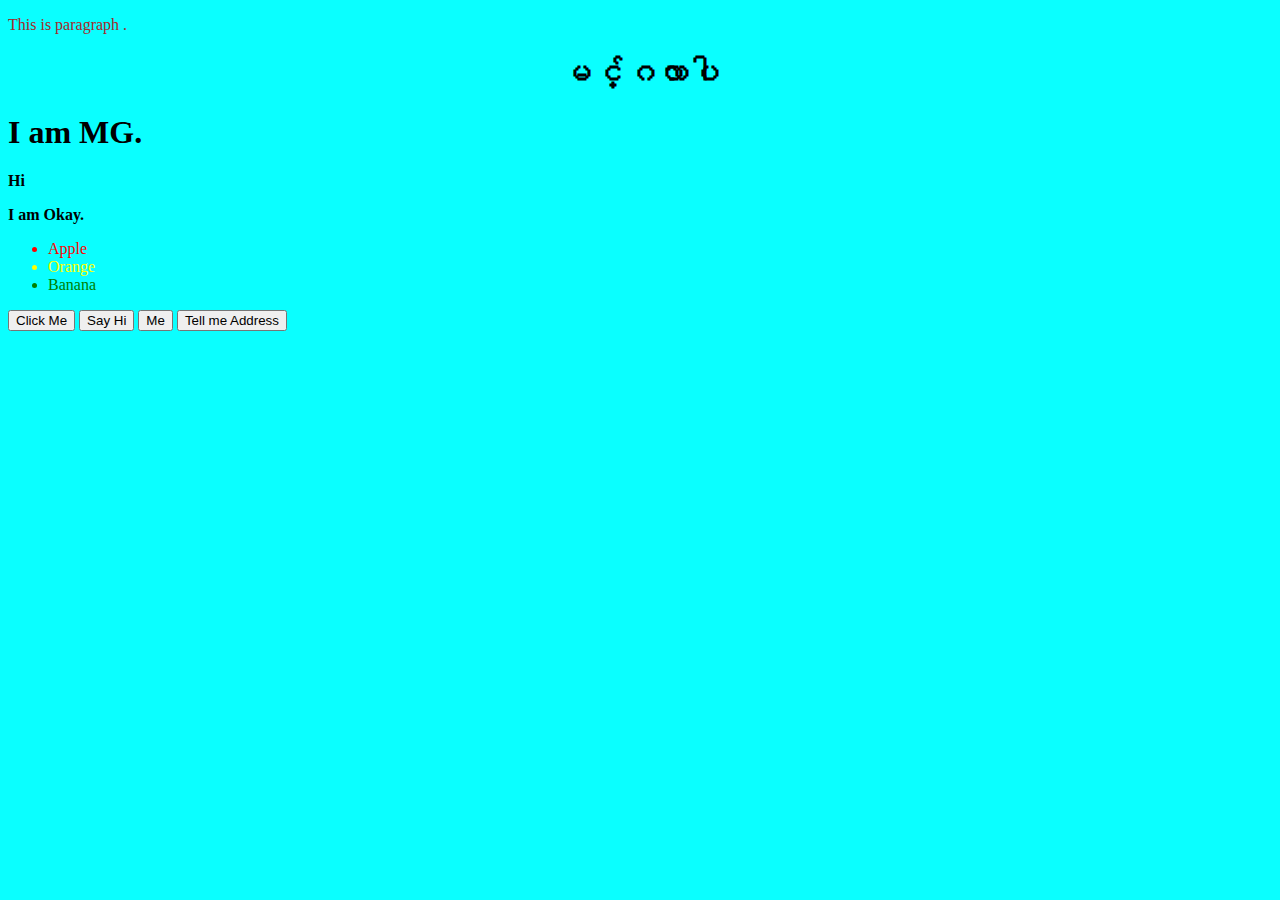
<file: Web2Fumdamentals/index.html>
<!DOCTYPE html>
<html lang="en">
  <head>
    <meta charset="UTF-8" />
    <meta name="viewport" content="width=device-width, initial-scale=1.0" />
    <title>My Page</title>
    <link rel="stylesheet" href="css/myStyle.css" />
    <script src="js/index.js"></script>
  </head>
  <body>
    <p style="color: brown">This is paragraph .</p>
    <h1>မင်္ဂလာပါ</h1>
    <h1 id="myName">I am MG.</h1>
    <p class="it-me">Hi</p>
    <div class="it-me">I am Okay.</div>
    <ul>
      <li class="fruitColor" id="a">Apple</li>
      <li class="o">Orange</li>
      <li class="b">Banana</li>
    </ul>
    <button onclick="return alert('Hi');">Click Me</button>
    <button onclick="SayHi();">Say Hi</button>
    <button onclick="SayHi();">Me</button>
    <button onclick="tellMeCurrentAddress()">Tell me Address</button>
  </body>
</html>
</file>
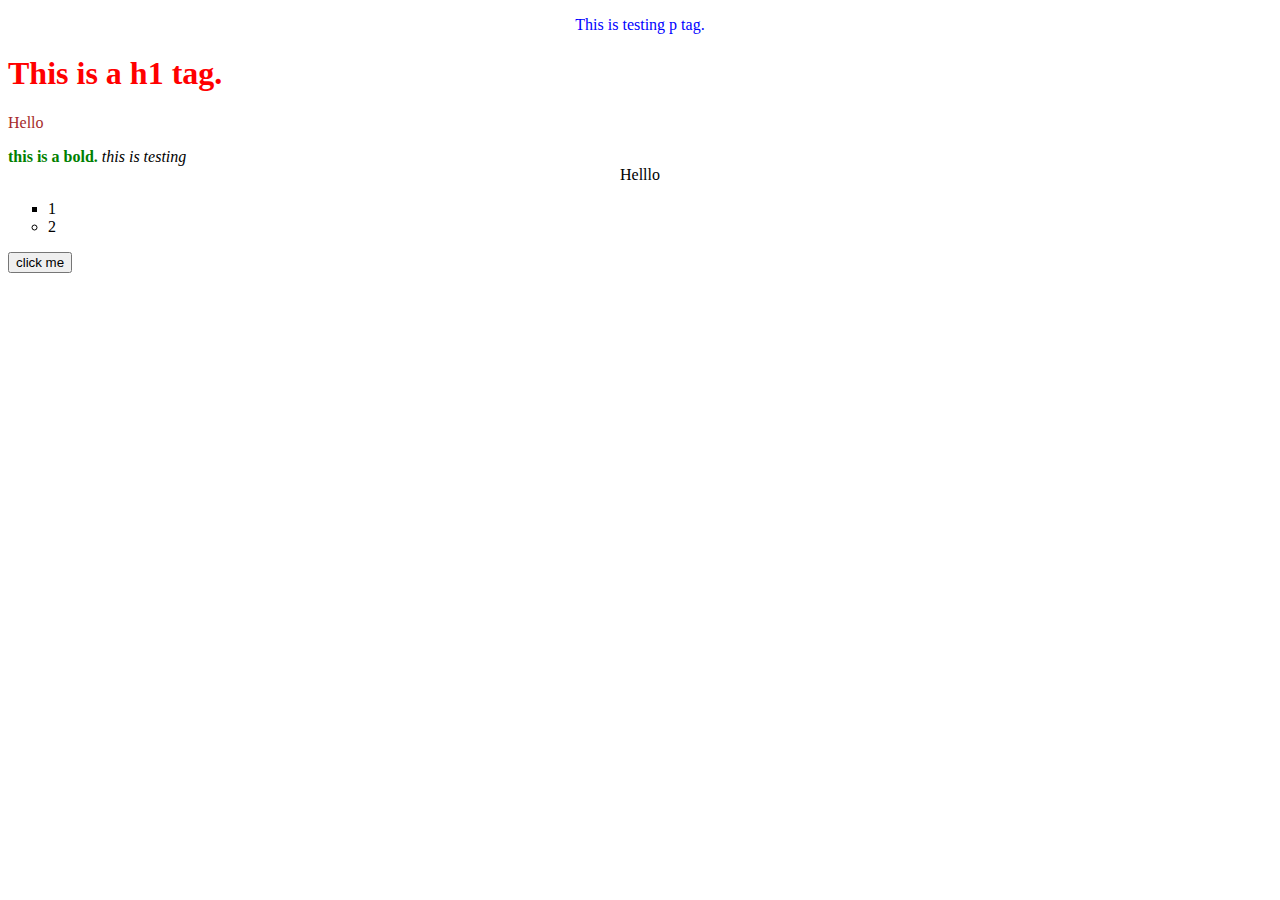
<file: WebFundamentals/index.html>
<!DOCTYPE html>
<html lang="en">

<head>
    <meta charset="UTF-8">
    <meta name="viewport" content="width=device-width, initial-scale=1.0">
    <title>A web page</title>
    <link rel="stylesheet" href="css/mystyle.css">
    <script src="js/index.js"></script>
</head>

<body>
    <p style="color:blue;text-align:center;">This is testing p tag.</p>
    <h1>This is a h1 tag.</h1>
    <p id="myP">Hello</p>
    <b class="me-ok">this is a bold.</b>
    <i>this is testing</i>
    <div>Helllo</div>
    <ul>
        <li>1</li>
        <li class="me">2</li>
    </ul>
    <button onclick="sayHi()">click me</button>
</body>

</html>
</file>
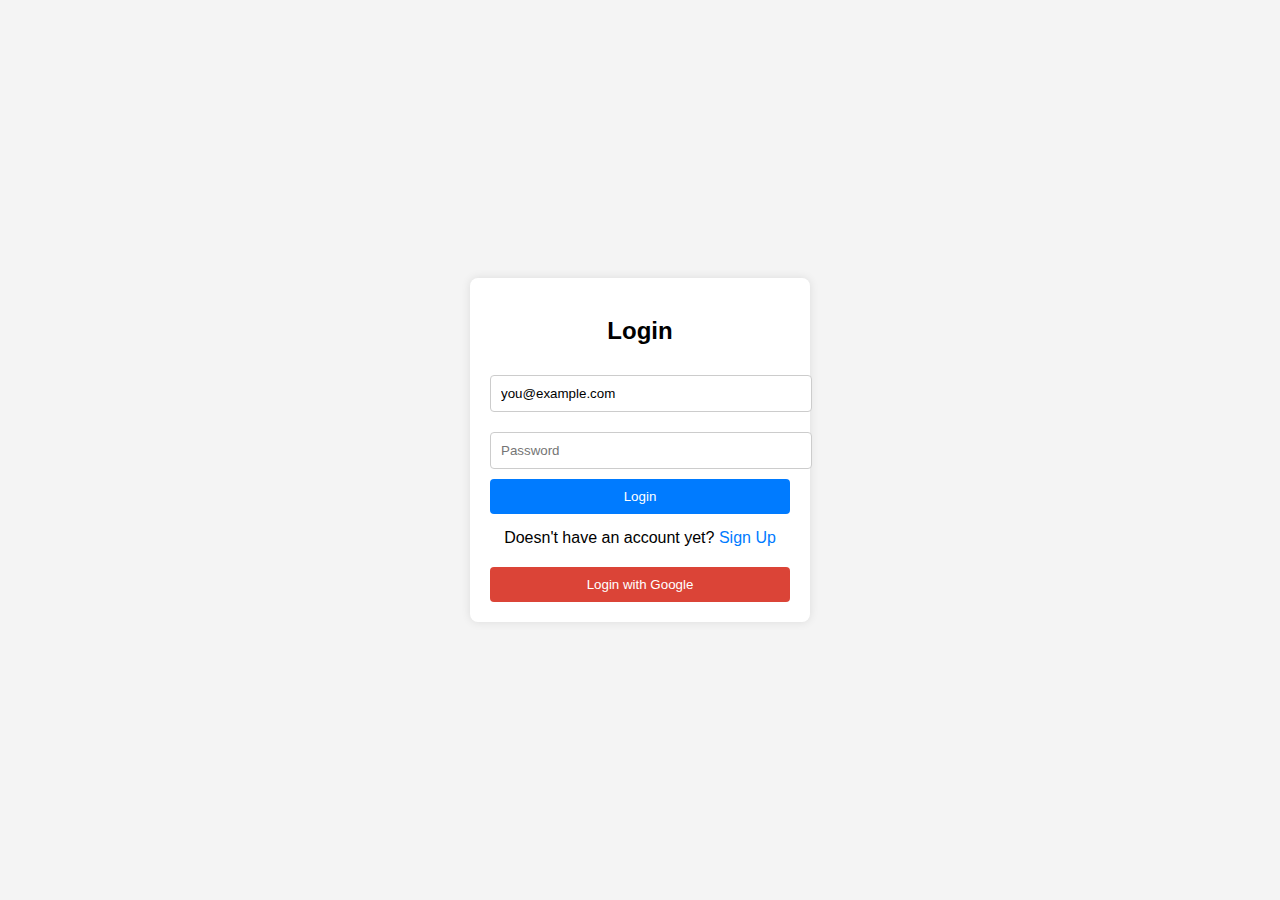
<file: WebFundamentals/login.html>
<!DOCTYPE html>
<html lang="en">
  <head>
    <meta charset="UTF-8" />
    <meta name="viewport" content="width=device-width, initial-scale=1.0" />
    <title>Login Page</title>
    <style>
      body {
        font-family: Arial, sans-serif;
        background-color: #f4f4f4;
        display: flex;
        justify-content: center;
        align-items: center;
        height: 100vh;
        margin: 0;
      }
      .login-container {
        background-color: white;
        padding: 20px;
        border-radius: 8px;
        box-shadow: 0 0 10px rgba(0, 0, 0, 0.1);
        width: 300px;
        text-align: center;
      }
      .login-container h2 {
        margin-bottom: 20px;
      }
      .login-container input[type="email"],
      .login-container input[type="password"] {
        width: 100%;
        padding: 10px;
        margin: 10px 0;
        border: 1px solid #ccc;
        border-radius: 4px;
      }
      .login-container input[type="submit"] {
        width: 100%;
        padding: 10px;
        background-color: #007bff;
        border: none;
        border-radius: 4px;
        color: white;
        cursor: pointer;
      }
      .login-container input[type="submit"]:hover {
        background-color: #0056b3;
      }
      .signup-link {
        margin-top: 15px;
      }
      .signup-link a {
        color: #007bff;
        text-decoration: none;
      }
      .google-login {
        margin-top: 20px;
      }
      .google-login button {
        width: 100%;
        padding: 10px;
        background-color: #db4437;
        border: none;
        border-radius: 4px;
        color: white;
        cursor: pointer;
      }
      .google-login button:hover {
        background-color: #21c25f;
      }
    </style>
  </head>
  <body>
    <div class="login-container">
      <h2>Login</h2>
      <form>
        <input
          type="email"
          placeholder="Email Address"
          value="you@example.com"
          required
        />
        <input type="password" placeholder="Password" required />
        <input type="submit" value="Login" />
      </form>
      <div class="signup-link">
        Doesn't have an account yet? <a href="#">Sign Up</a>
      </div>
      <div class="google-login">
        <button type="button">Login with Google</button>
      </div>
    </div>
  </body>
</html>
</file>
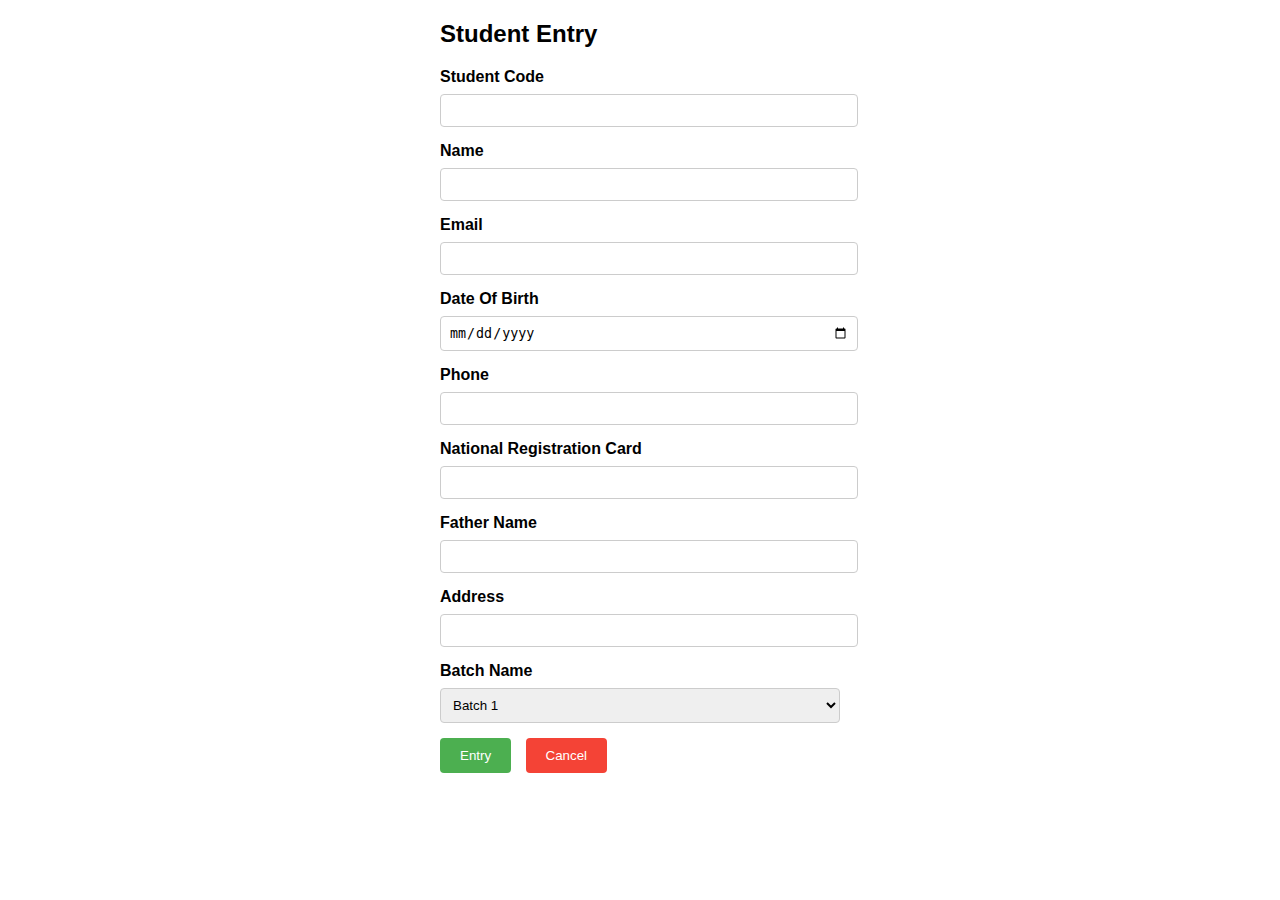
<file: WebFundamentals/registration.html>
<!DOCTYPE html>
<html lang="en">
<head>
    <meta charset="UTF-8">
    <meta name="viewport" content="width=device-width, initial-scale=1.0">
    <title>Student Entry Form</title>
    <style>
        body {
            font-family: Arial, sans-serif;
            margin: 20px;
        }
        .form-container {
            max-width: 400px;
            margin: auto;
        }
        .form-container label {
            display: block;
            margin-bottom: 8px;
            font-weight: bold;
        }
        .form-container input[type="text"],
        .form-container input[type="email"],
        .form-container input[type="date"],
        .form-container select,
        .form-container input[type="tel"] {
            width: 100%;
            padding: 8px;
            margin-bottom: 15px;
            border: 1px solid #ccc;
            border-radius: 4px;
        }
        .form-container input[type="submit"],
        .form-container input[type="button"] {
            padding: 10px 20px;
            border: none;
            border-radius: 4px;
            cursor: pointer;
            margin-right: 10px;
        }
        .form-container input[type="submit"] {
            background-color: #4CAF50;
            color: white;
        }
        .form-container input[type="button"] {
            background-color: #f44336;
            color: white;
        }
        .form-container input.btn-success{
            background-color: #4CAF50;
            color: white;
        }
    </style>
    <script src="js/registration.js"></script>
</head>
<body>

<div class="form-container">
    <h2>Student Entry</h2>
    <form>
        <label for="studentCode">Student Code</label>
        <input type="text" id="studentCode" name="studentCode">

        <label for="studentName">Name</label>
        <input type="text" id="studentName" name="studentName">

        <label for="studentEmail">Email</label>
        <input type="email" id="studentEmail" name="studentEmail">

        <label for="dob">Date Of Birth</label>
        <input type="date" id="dob" name="dob">

        <label for="studentPhone">Phone</label>
        <input type="tel" id="studentPhone" name="studentPhone">

        <label for="studentNRC">National Registration Card</label>
        <input type="text" id="studentNRC" name="studentNRC">

        <label for="fatherName">Father Name</label>
        <input type="text" id="fatherName" name="fatherName">

        <label for="address">Address</label>
        <input type="text" id="address" name="address">

        <label for="batchName">Batch Name</label>
       <select id="batchName" name="batchName">
            <option value="1">Batch 1</option>
            <option value="2">Batch 2</option>
            <option value="3">Batch 3</option>
            <option value="4">Batch 4</option>
        <input type="button" class="btn-success" value="Entry" onclick="entryProcess();">
        <input type="button" value="Cancel">
    </form>
</div>

</body>
</html>
</file>
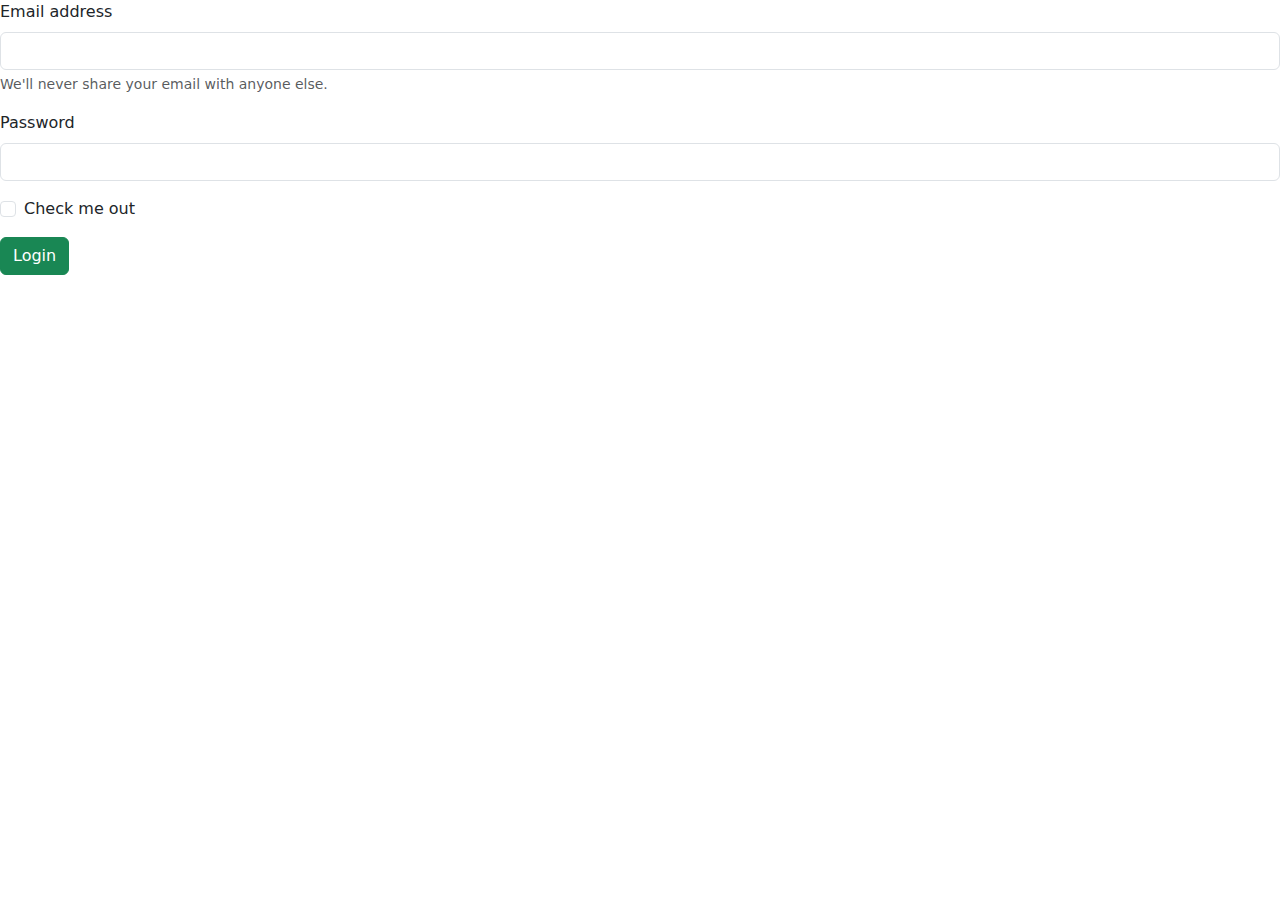
<file: WebSiteLayout/login.html>
<!DOCTYPE html>
<html lang="en">
  <head>
    <meta charset="UTF-8" />
    <meta name="viewport" content="width=device-width, initial-scale=1.0" />
    <title>login</title>
    <link
      href="https://cdn.jsdelivr.net/npm/bootstrap@5.3.3/dist/css/bootstrap.min.css"
      rel="stylesheet"
      integrity="sha384-QWTKZyjpPEjISv5WaRU9OFeRpok6YctnYmDr5pNlyT2bRjXh0JMhjY6hW+ALEwIH"
      crossorigin="anonymous"
    />
    <script
      src="https://cdn.jsdelivr.net/npm/bootstrap@5.3.3/dist/js/bootstrap.bundle.min.js"
      integrity="sha384-YvpcrYf0tY3lHB60NNkmXc5s9fDVZLESaAA55NDzOxhy9GkcIdslK1eN7N6jIeHz"
      crossorigin="anonymous"
    ></script>
    <script
      src="https://code.jquery.com/jquery-3.7.1.min.js"
      integrity="sha256-/JqT3SQfawRcv/BIHPThkBvs0OEvtFFmqPF/lYI/Cxo="
      crossorigin="anonymous"
    ></script>
  </head>
  <body>
    <form>
      <div class="mb-3">
        <label class="form-label">Email address</label>
        <input type="email" class="form-control" id="txtEmail" />
        <div id="emailHelp" class="form-text">
          We'll never share your email with anyone else.
        </div>
      </div>
      <div class="mb-3">
        <label class="form-label">Password</label>
        <input type="password" class="form-control" />
      </div>
      <div class="mb-3 form-check">
        <input type="checkbox" class="form-check-input" />
        <label class="form-check-label">Check me out</label>
      </div>
      <button type="submit" class="btn btn-success" id="btnLogin">Login</button>
    </form>
    <script>
      $("#btnLogin").on("click", function () {
        var email = $("#txtEmail").val();
        alert("Hi" + email);
      });
    </script>
  </body>
</html>
</file>
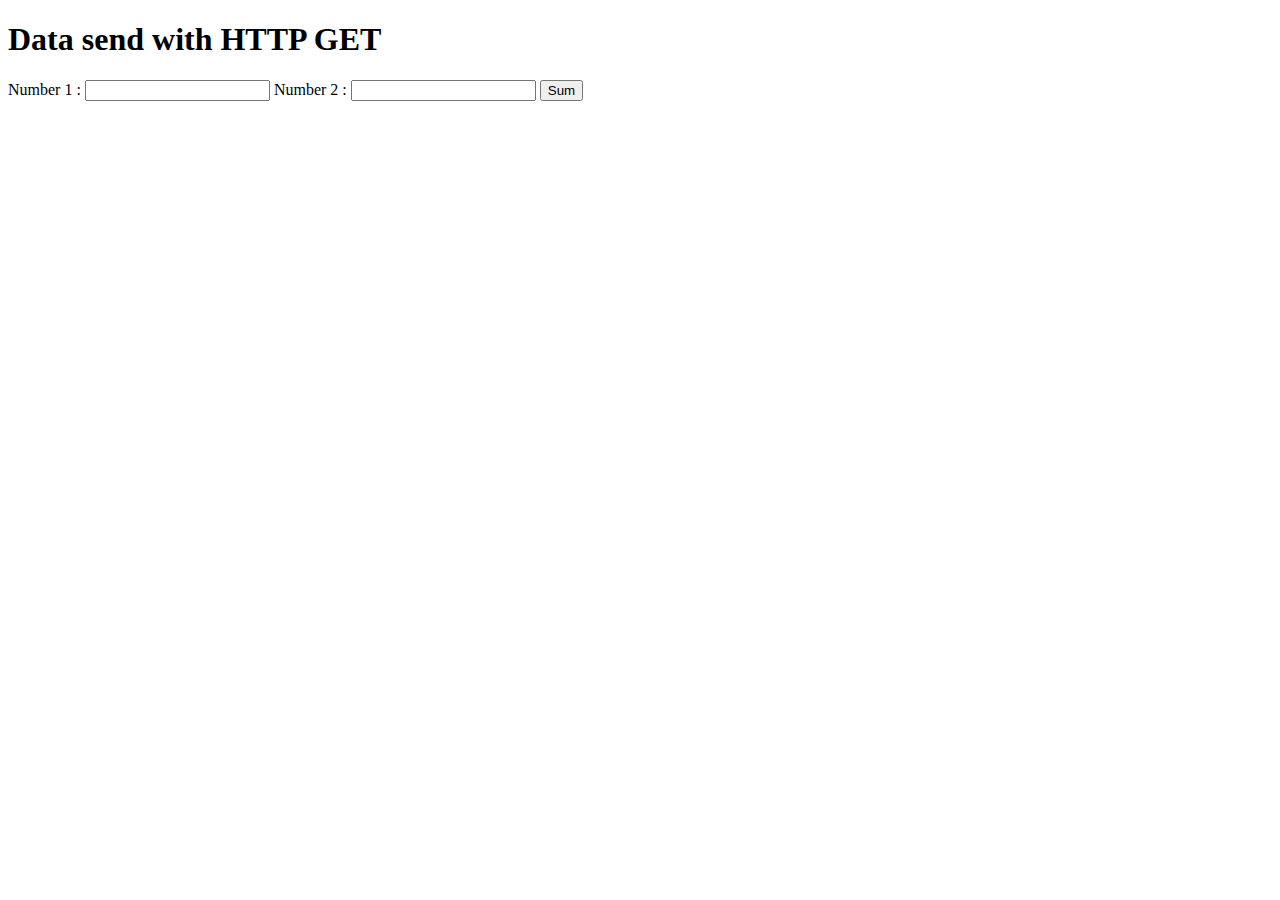
<file: FirstMVC/FirstMVC/wwwroot/files/TestHttpGet.html>
﻿<!DOCTYPE html>
<html>
<head>
    <meta charset="utf-8" />
    <title></title>
</head>
<body>
    <h1>Data send with HTTP GET</h1>
    <form action="https://localhost:7000/calculator/getsum" method="get">
        Number 1 : <input type="number" name="n1" />
        Number 2 : <input type="number" name="n2" />
        <button type="submit">Sum</button>
    </form>
</body>
</html>
</file>
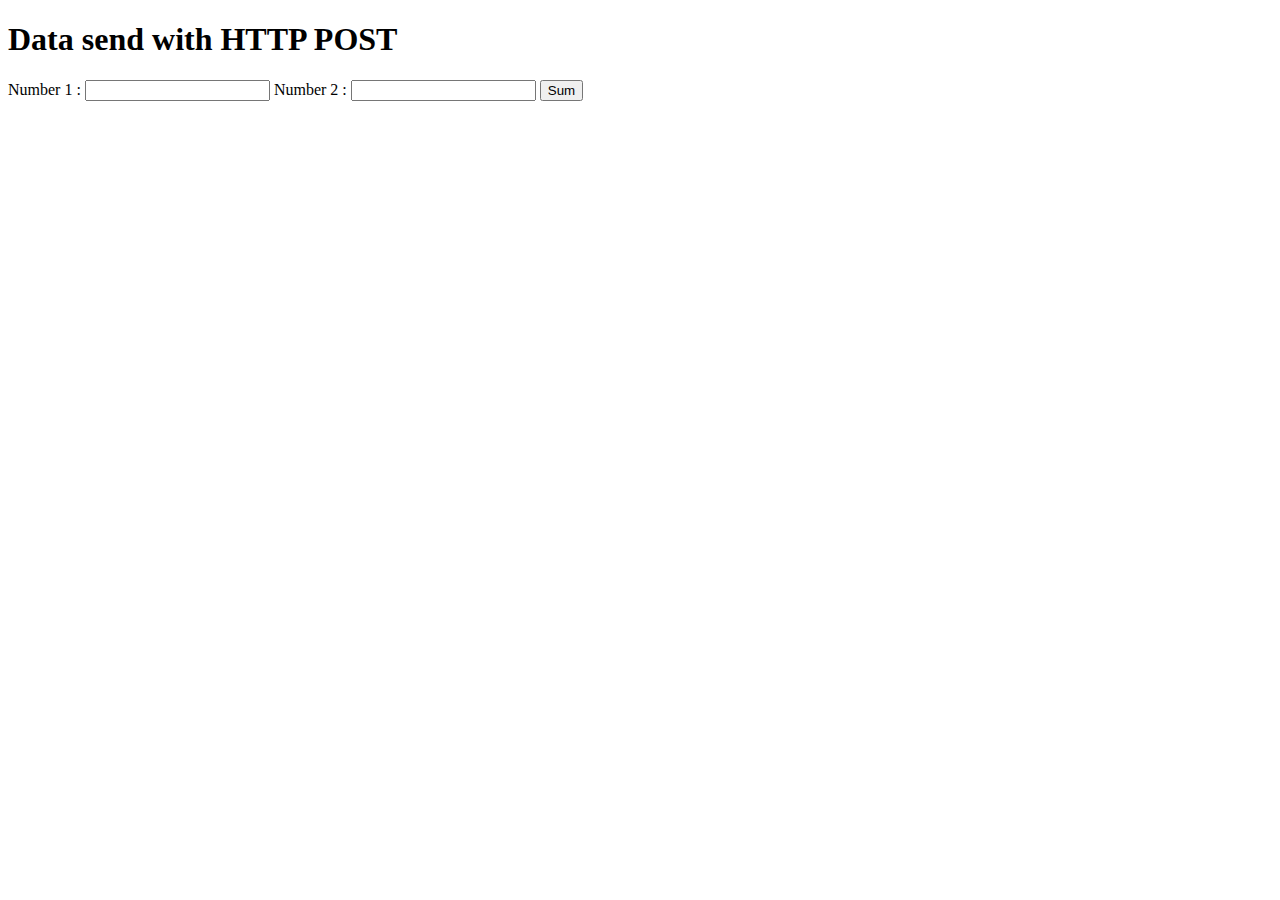
<file: FirstMVC/FirstMVC/wwwroot/files/TestHttpPost.html>
﻿<!DOCTYPE html>
<html>
<head>
    <meta charset="utf-8" />
    <title></title>
</head>
<body>
    <h1>Data send with HTTP POST</h1>
    <form action="https://localhost:7000/calculator/postsum" method="post">
        Number 1 : <input type="number" name="n1" />
        Number 2 : <input type="number" name="n2" />
        <button type="submit">Sum</button>
    </form>
</body>
</html>
</file>
<file: Web2Fumdamentals/css/myStyle.css>
h1 {
  text-align: center;
}
#myName {
  text-align: left;
}
.it-me {
  font-weight: bold;
}
.fruitColor {
  color: red;
}
ul li.b {
  color: green;
}
ul li.o {
  color: yellow;
}
body {
  background-color: #0affff;
}
</file>
<file: WebFundamentals/css/mystyle.css>
h1 {
    color: red;
}

#myP {
    color: brown;
}

.me-ok {
    color: green;
}

i,
div {
    text-align: center;
}

ul li{
    list-style: square;
}
ul li.me{
    list-style: circle;
}
</file>
